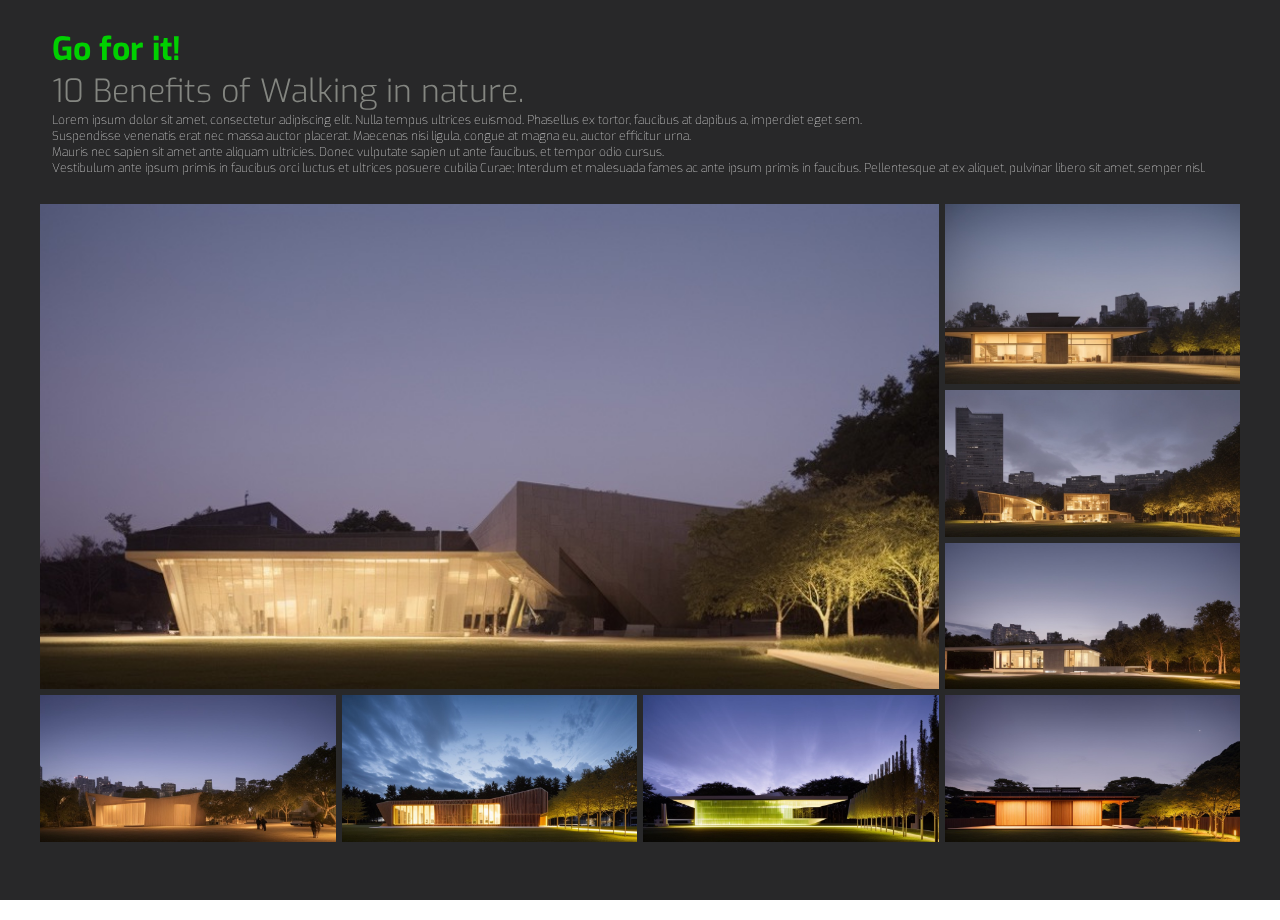
<file: index.html>
<!DOCTYPE html PUBLIC "-//W3C//DTD XHTML 1.0 Transitional//EN" "http://www.w3.org/TR/xhtml1/DTD/xhtml1-transitional.dtd">
<html xmlns="http://www.w3.org/1999/xhtml">
<head>
<meta http-equiv="Content-Type" content="text/html; charset=UTF-8" />
<meta name="viewport" content="width=device-width, initial-scale=1.0" />
<title>my second responsive grid</title>
<!-- moon-app.com: Responsive grid creation - Begin -->
<link href="MAResponsiveGridCss/magcrResponsiveGrid.css" rel="stylesheet" type="text/css">
<!-- moon-app.com: Responsive grid creation - End -->
<link href="https://fonts.googleapis.com/css?family=Exo:300,400,500,700,900" rel="stylesheet">
<!-- moon-app.com: lightbox - Begin -->
<script type="text/javascript" src="https://ajax.googleapis.com/ajax/libs/jquery/1.9.1/jquery.min.js"></script>
<script type="text/javascript" src="MAgclightbox/jquery.lightbox.js">
</script>
<script>
$(function() {
$('.magcrImage a').lightbox();
});
</script>
<!-- moon-app.com: lightbox - End -->
</head>
<body>
<!-- moon-app.com: Pattern background: Begin -->
<div class="maSsPatternBox">
<!-- moon-app.com: Responsive Grid container: Begin -->
<div class="magcrResponsiveGrid-container">
<div class="magcrRgDescription">Go for it!<br><font style="font-weight:300;color:#848681;">10 Benefits of Walking in nature.</font><br><font style="font-size:12px;font-weight:100;color:#FFFFFF;">Lorem ipsum dolor sit amet, consectetur adipiscing elit. Nulla tempus ultrices euismod. Phasellus ex tortor, faucibus at dapibus a, imperdiet eget sem.<br>Suspendisse venenatis erat nec massa auctor placerat. Maecenas nisi ligula, congue at magna eu, auctor efficitur urna.<br>Mauris nec sapien sit amet ante aliquam ultricies. Donec vulputate sapien ut ante faucibus, et tempor odio cursus. <br>Vestibulum ante ipsum primis in faucibus orci luctus et ultrices posuere cubilia Curae; Interdum et malesuada fames ac ante ipsum primis in faucibus. Pellentesque at ex aliquet, pulvinar libero sit amet, semper nisl.</font></div>
<!-- moon-app.com: Responsive photo grid - begins -->
<div class="magcrGrid"> 
<div class="magcrImage magcrImage4"> 
<a href="MAgcImages/DefaultImage_1676076372-12.jpeg" rel="maGClightbox" title="DefaultImage_1676076372-12"> <img src="MAgcImages/DefaultImage_1676076372-12.jpeg" style="width:100%">
</a>
</div>

<div class="magcrImage"> 
<a href="MAgcImages/DefaultImage_1676076372-13.jpeg" rel="maGClightbox" title="DefaultImage_1676076372-13"> <img src="MAgcImages/DefaultImage_1676076372-13.jpeg" style="width:100%">
</a>
</div>

<div class="magcrImage"> 
<a href="MAgcImages/DefaultImage_1676076372-11.jpeg" rel="maGClightbox" title="DefaultImage_1676076372-11"> <img src="MAgcImages/DefaultImage_1676076372-11.jpeg" style="width:100%">
</a>
</div>

<div class="magcrImage"> 
<a href="MAgcImages/DefaultImage_1676076372-10.jpeg" rel="maGClightbox" title="DefaultImage_1676076372-10"> <img src="MAgcImages/DefaultImage_1676076372-10.jpeg" style="width:100%">
</a>
</div>

<div class="magcrImage"> 
<a href="MAgcImages/DefaultImage_1676076372-9.jpeg" rel="maGClightbox" title="DefaultImage_1676076372-9"> <img src="MAgcImages/DefaultImage_1676076372-9.jpeg" style="width:100%">
</a>
</div>

<div class="magcrImage"> 
<a href="MAgcImages/DefaultImage_1676076372-8.jpeg" rel="maGClightbox" title="DefaultImage_1676076372-8"> <img src="MAgcImages/DefaultImage_1676076372-8.jpeg" style="width:100%">
</a>
</div>

<div class="magcrImage"> 
<a href="MAgcImages/DefaultImage_1676076372-7.jpeg" rel="maGClightbox" title="DefaultImage_1676076372-7"> <img src="MAgcImages/DefaultImage_1676076372-7.jpeg" style="width:100%">
</a>
</div>

<div class="magcrImage"> 
<a href="MAgcImages/download.jpeg" rel="maGClightbox" title="download"> <img src="MAgcImages/download.jpeg" style="width:100%">
</a>
</div>

</div>

</div>

<!-- moon-app.com: Responsive grid container: End-->
</div>
<!-- moon-app.com: Pattern background: End -->
<br>
</body>
</html>
</file>
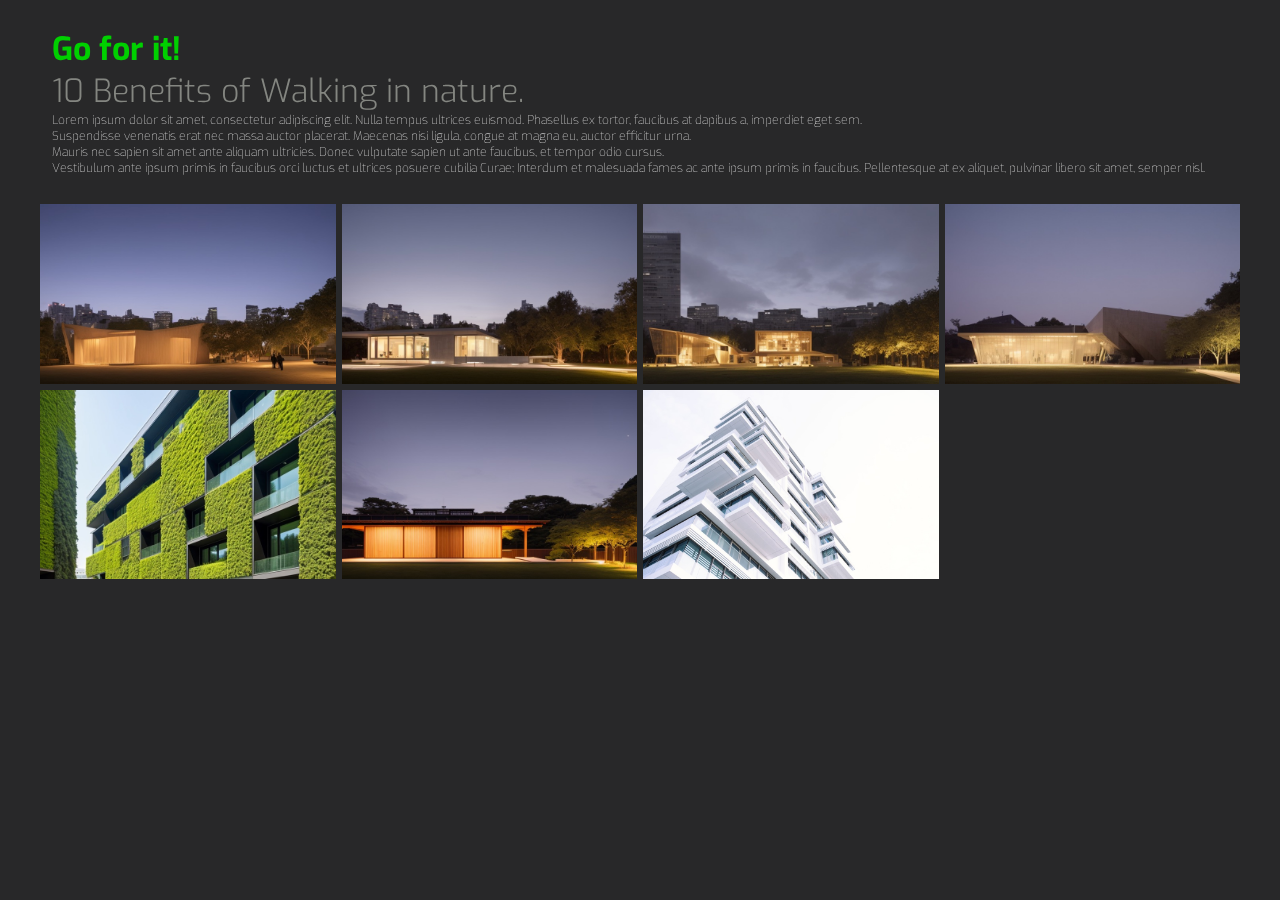
<file: mySecondResponsiveGrid.html>
<!DOCTYPE html PUBLIC "-//W3C//DTD XHTML 1.0 Transitional//EN" "http://www.w3.org/TR/xhtml1/DTD/xhtml1-transitional.dtd">
<html xmlns="http://www.w3.org/1999/xhtml">
<head>
<meta http-equiv="Content-Type" content="text/html; charset=UTF-8" />
<meta name="viewport" content="width=device-width, initial-scale=1.0" />
<title>my second responsive grid</title>
<!-- moon-app.com: Responsive grid creation - Begin -->
<link href="MAResponsiveGridCss/magcrResponsiveGrid.css" rel="stylesheet" type="text/css">
<!-- moon-app.com: Responsive grid creation - End -->
<link href="https://fonts.googleapis.com/css?family=Exo:300,400,500,700,900" rel="stylesheet">
<!-- moon-app.com: lightbox - Begin -->
<script type="text/javascript" src="https://ajax.googleapis.com/ajax/libs/jquery/1.9.1/jquery.min.js"></script>
<script type="text/javascript" src="MAgclightbox/jquery.lightbox.js">
</script>
<script>
$(function() {
$('.magcrImage a').lightbox();
});
</script>
<!-- moon-app.com: lightbox - End -->
</head>
<body>
<!-- moon-app.com: Pattern background: Begin -->
<div class="maSsPatternBox">
<!-- moon-app.com: Responsive Grid container: Begin -->
<div class="magcrResponsiveGrid-container">
<div class="magcrRgDescription">Go for it!<br><font style="font-weight:300;color:#848681;">10 Benefits of Walking in nature.</font><br><font style="font-size:12px;font-weight:100;color:#FFFFFF;">Lorem ipsum dolor sit amet, consectetur adipiscing elit. Nulla tempus ultrices euismod. Phasellus ex tortor, faucibus at dapibus a, imperdiet eget sem.<br>Suspendisse venenatis erat nec massa auctor placerat. Maecenas nisi ligula, congue at magna eu, auctor efficitur urna.<br>Mauris nec sapien sit amet ante aliquam ultricies. Donec vulputate sapien ut ante faucibus, et tempor odio cursus. <br>Vestibulum ante ipsum primis in faucibus orci luctus et ultrices posuere cubilia Curae; Interdum et malesuada fames ac ante ipsum primis in faucibus. Pellentesque at ex aliquet, pulvinar libero sit amet, semper nisl.</font></div>
<!-- moon-app.com: Responsive photo grid - begins -->
<div class="magcrGrid"> 
<div class="magcrImage"> 
<a href="MAgcImages/DefaultImage_1676076372-9.jpeg" rel="maGClightbox" title="DefaultImage_1676076372-9"> <img src="MAgcImages/DefaultImage_1676076372-9.jpeg" style="width:100%">
</a>
</div>

<div class="magcrImage"> 
<a href="MAgcImages/DefaultImage_1676076372-10.jpeg" rel="maGClightbox" title="DefaultImage_1676076372-10"> <img src="MAgcImages/DefaultImage_1676076372-10.jpeg" style="width:100%">
</a>
</div>

<div class="magcrImage"> 
<a href="MAgcImages/DefaultImage_1676076372-11.jpeg" rel="maGClightbox" title="DefaultImage_1676076372-11"> <img src="MAgcImages/DefaultImage_1676076372-11.jpeg" style="width:100%">
</a>
</div>

<div class="magcrImage"> 
<a href="MAgcImages/DefaultImage_1676076372-12.jpeg" rel="maGClightbox" title="DefaultImage_1676076372-12"> <img src="MAgcImages/DefaultImage_1676076372-12.jpeg" style="width:100%">
</a>
</div>

<div class="magcrImage"> 
<a href="MAgcImages/DefaultImage_1676076372.jpeg" rel="maGClightbox" title="DefaultImage_1676076372"> <img src="MAgcImages/DefaultImage_1676076372.jpeg" style="width:100%">
</a>
</div>

<div class="magcrImage"> 
<a href="MAgcImages/download.jpeg" rel="maGClightbox" title="download"> <img src="MAgcImages/download.jpeg" style="width:100%">
</a>
</div>

<div class="magcrImage"> 
<a href="MAgcImages/grant-lemons-jTCLppdwSEc.jpeg" rel="maGClightbox" title="grant-lemons-jTCLppdwSEc"> <img src="MAgcImages/grant-lemons-jTCLppdwSEc.jpeg" style="width:100%">
</a>
</div>

</div>

</div>

<!-- moon-app.com: Responsive grid container: End-->
</div>
<!-- moon-app.com: Pattern background: End -->
<br>
</body>
</html>
</file>
<file: MAResponsiveGridCss/magcrResponsiveGrid.css>
* {box-sizing:border-box;
 margin: 0;
 padding: 0; 
 border: 0;
}

/* Responsive grid container */
.magcrResponsiveGrid-container {
max-width: 1200px;
margin: 0 auto;
}

.magcrResponsiveGrid-container::after {
content: "";
top: 0;
left: 0;
position: fixed;
z-index: -1;
width: 100%;
height: 100%;
background-color:#282829;}

.magcrImage img:hover {
transform: scale(1.5);
border-top-left-radius: 5px;
border-top-right-radius: 5px;
border-bottom-left-radius: 5px;
border-bottom-right-radius: 5px;
}

.magcrImage4 img:hover {
transform: scale(1.5);

border-top-left-radius: 5px;
border-top-right-radius: 5px;
border-bottom-left-radius: 5px;
border-bottom-right-radius: 5px;}

.magcrImage img {
object-fit: cover;
opacity: 1;
transition: 0.5s;
-webkit-transition: 0.3s;
-moz-transition: 0.3s;
}

.magcrImage4 img {
object-fit: cover;
opacity: 1;
transition: 0.5s;
-webkit-transition: 0.3s;
-moz-transition: 0.3s;
}
}
.maSsPatternBox {
content: "";
top: 0;
left: 0;
position: absolute;
display: block;
width: 100%;
height: 100%;
}

body, html {
height: 100%;
;
}

body.blurred > * {
-webkit-filter: blur(2px);
}

.magcrGrid {
display: grid;
grid-template-columns: repeat(auto-fill, minmax(240px, 1fr));
grid-template-rows: repeat(auto-fill, minmax(180px, 1fr));
grid-gap: 6px;
grid-auto-flow: row dense;
}

.magcrImage {
position: relative;
}

.magcrImage, .magcrImage img {
width: 100%;
height: 100%;
}

.magcrImageVertical {
position: relative;
grid-row: span 2;
grid-column: span 2;
}

.magcrImageVertical, .magcrImageVertical img {
width: 100%;
height: 100%;
}

.magcrImageVertical img {
object-fit: cover;
}

.magcrImage4 {
position: relative;
grid-row: span 3;
grid-column: span 3;
}

.magcrImage4, .magcrImage4 img {
width: 100%;
height: 100%;
}

/* Caption text */
.maSsText {
font-family: 'Exo', sans-serif;
font-weight:300;
color: #00D000;
font-size: small;
padding: 8px 12px;
position: absolute;
bottom: 8px;
width: 100%;
text-align: center;
}

.maSsRef {
position: absolute;
bottom: -30px;
right: 0;
}

.magcrRgDescription {
padding: 8px 12px;
font-family: 'Exo', sans-serif;
font-size:xx-large;
font-weight:700;
color:#00D000;
text-align:left;
position: relative;
margin: auto;
margin-top: 20px;
margin-bottom: 20px;
}

/***** BEGIN: light box *****/
.maGClightbox{
cursor: pointer;
position: fixed;
width: 100%;
height: 100%;
top: 0;
left: 0;
background-color: rgba(0.000000,0.000000,0.000000,0.75);
-webkit-filter: none !important;
z-index: 9997;
}

.maGClightbox img {
display: block;
position: absolute;
border: 4 px solid #000000;
box-shadow: 10px 10px 10px #000000;
}

.maGClightbox_loading {
background: url(loading.gif) center center no-repeat;
width: 32px;
height: 32px;
margin: -16px 0 0 -16px;
position: absolute;
top: 50%;
left: 50%;
}

.maGClightbox_caption {
display: none;
position: absolute;
left: 0;
bottom: 0;
width: 100%;
text-align: center;
z-index: 9998;
background: rgba(0, 0, 0, 0.7);
}

.maGClightbox_caption p {
margin: 0 auto;
max-width: 70%;
display: inline-block;
*display: inline;
zoom: 1;
padding: 10px;
font-weight:300;
color: #00D000;
font-size: small;
line-height: 18px;
font-family: 'Exo', sans-serif;
}

.maGClightbox_button {
position: absolute;
z-index: 9999;
background: no-repeat center center;
width: 32px;
height: 32px;
opacity: 0.4;
-webkit-transition: all 0.3s;
-moz-transition: all 0.3s;
-ms-transition: all 0.3s;
transition: all 0.3s;
}

.maGClightbox_button:hover,
.maGClightbox_button:focus {
opacity: 1;
-webkit-transform: scale(1.4);
-moz-transform: scale(1.4);
-ms-transform: scale(1.4);
transform: scale(1.4);
}

.maGClightbox_close {
right: 10px;
top: 10px;
background-image: url("../MAgclightbox/close.png");
}

.maGClightbox_nav {
top: 50%;
margin-top: -16px;
}

.maGClightbox_nav_next {
right: 10px;
background-image: url("../MAgclightbox/next.png");
}

.maGClightbox_nav_prev {
left: 10px;
background-image: url("../MAgclightbox/previous.png");
}
</file>
